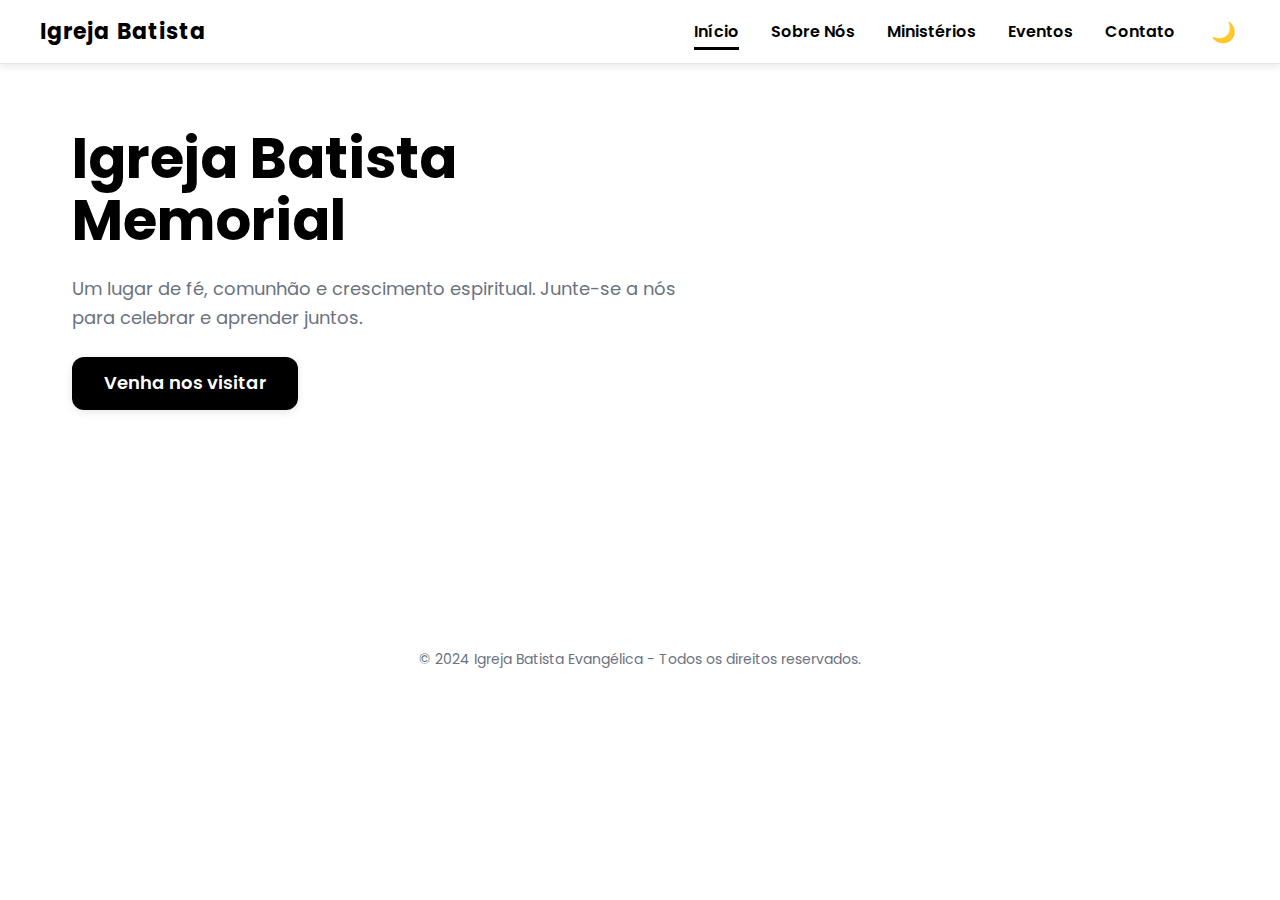
<file: index.html>
<!DOCTYPE html>
<html lang="pt-BR">
<head>
  <meta charset="UTF-8" />
  <meta name="viewport" content="width=device-width, initial-scale=1" />
  <title>Igreja Batista | Bem-vindo</title>
  <link href="https://fonts.googleapis.com/css2?family=Poppins:wght@400;600;700&display=swap" rel="stylesheet"/>
  <link rel="stylesheet" href="styles.css" />
</head>
<body>
  <header role="banner">
    <div class="container">
      <a href="index.html" class="logo-link">
        <div class="logo" tabindex="0" aria-label="Logo Igreja Batista Evangélica">Igreja Batista</div>
      </a>
      <nav role="navigation" aria-label="Menu principal">
        <ul>
          <li><a href="index.html" class="ativo">Início</a></li>
          <li><a href="sobre.html">Sobre Nós</a></li>
          <li><a href="ministérios.html">Ministérios</a></li>
          <li><a href="eventos.html">Eventos</a></li>
          <li><a href="contato.html">Contato</a></li>
          <li>
            <button class="btn-theme-toggle" id="theme-toggle" aria-label="Alternar modo claro e escuro" title="Alternar modo claro e escuro">🌙</button>
          </li>
        </ul>
      </nav>
    </div>
  </header>

  <main id="home" tabindex="-1">
    <section class="hero" role="region" aria-label="Mensagem de boas-vindas">
      <h1>Igreja Batista Memorial</h1>
      <p>Um lugar de fé, comunhão e crescimento espiritual. Junte-se a nós para celebrar e aprender juntos.</p>
      <a href="contato.html" class="btn-primary" role="button">Venha nos visitar</a>
    </section>
  </main>

  <footer role="contentinfo">
    <p>© 2024 Igreja Batista Evangélica - Todos os direitos reservados.</p>
  </footer>

  <script src="scripts.js"></script>
</body>
</html>
</file>
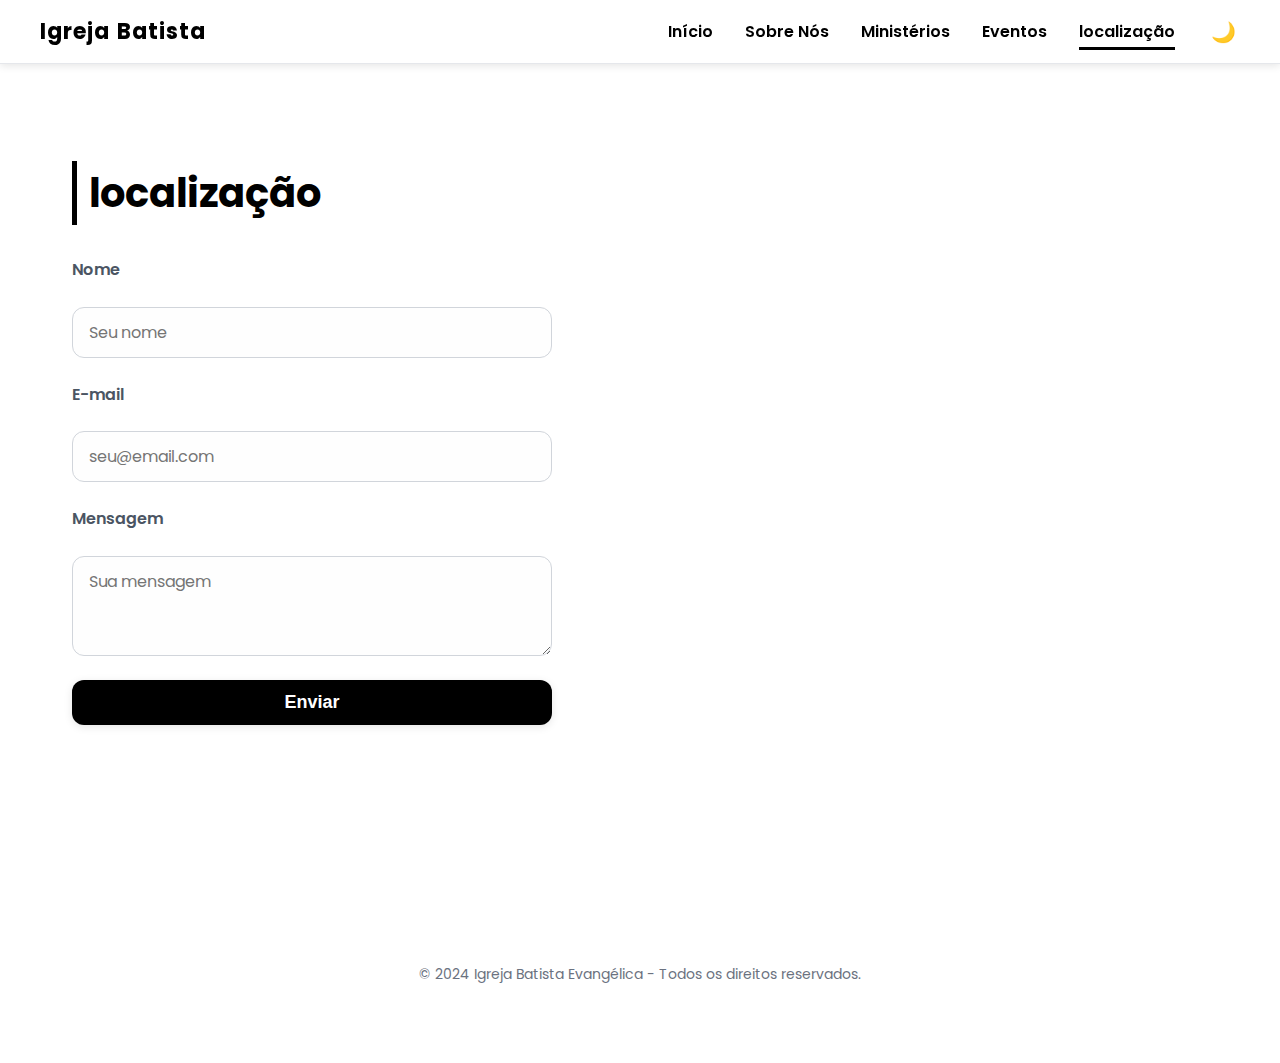
<file: contato.html>
<!DOCTYPE html>
<html lang="pt-BR">
<head>
  <meta charset="UTF-8" />
  <meta name="viewport" content="width=device-width, initial-scale=1" />
  <title>localização | Igreja Batista</title>
  <link href="https://fonts.googleapis.com/css2?family=Poppins:wght@400;600;700&display=swap" rel="stylesheet" />
  <link rel="stylesheet" href="styles.css" />
</head>
<body>
  <header role="banner">
    <div class="container">
      <a href="index.html" class="logo-link">
        <div class="logo" tabindex="0" aria-label="Logo Igreja Batista Evangélica">Igreja Batista</div>
      </a>
      <nav role="navigation" aria-label="Menu principal">
        <ul>
          <li><a href="index.html">Início</a></li>
          <li><a href="sobre.html">Sobre Nós</a></li>
          <li><a href="ministérios.html">Ministérios</a></li>
          <li><a href="eventos.html">Eventos</a></li>
          <li><a href="contato.html" class="ativo">localização</a></li>
          <li>
            <button class="btn-theme-toggle" id="theme-toggle" aria-label="Alternar modo claro e escuro" title="Alternar modo claro e escuro">🌙</button>
          </li>
        </ul>
      </nav>
    </div>
  </header>

  <main>
    <section id="contact" role="region" aria-labelledby="contact-title">
      <h2 id="contact-title" class="section-title">localização</h2>
      <form id="contact-form" novalidate aria-describedby="form-message">
        <label for="name">Nome</label>
        <input type="text" id="name" name="name" required aria-required="true" minlength="2" placeholder="Seu nome" />

        <label for="email">E-mail</label>
        <input type="email" id="email" name="email" required aria-required="true" placeholder="seu@email.com" />

        <label for="message">Mensagem</label>
        <textarea id="message" name="message" required aria-required="true" minlength="5" placeholder="Sua mensagem"></textarea>

        <button type="submit" class="btn-submit" aria-label="Enviar mensagem">Enviar</button>
        <p id="form-message" role="alert" style="margin-top:1rem;color:crimson;font-weight:600;display:none;"></p>
      </form>
    </section>
  </main>

  <footer role="contentinfo">
    <p>© 2024 Igreja Batista Evangélica - Todos os direitos reservados.</p>
  </footer>

  <script src="scripts.js"></script>
</body>
</html>
</file>
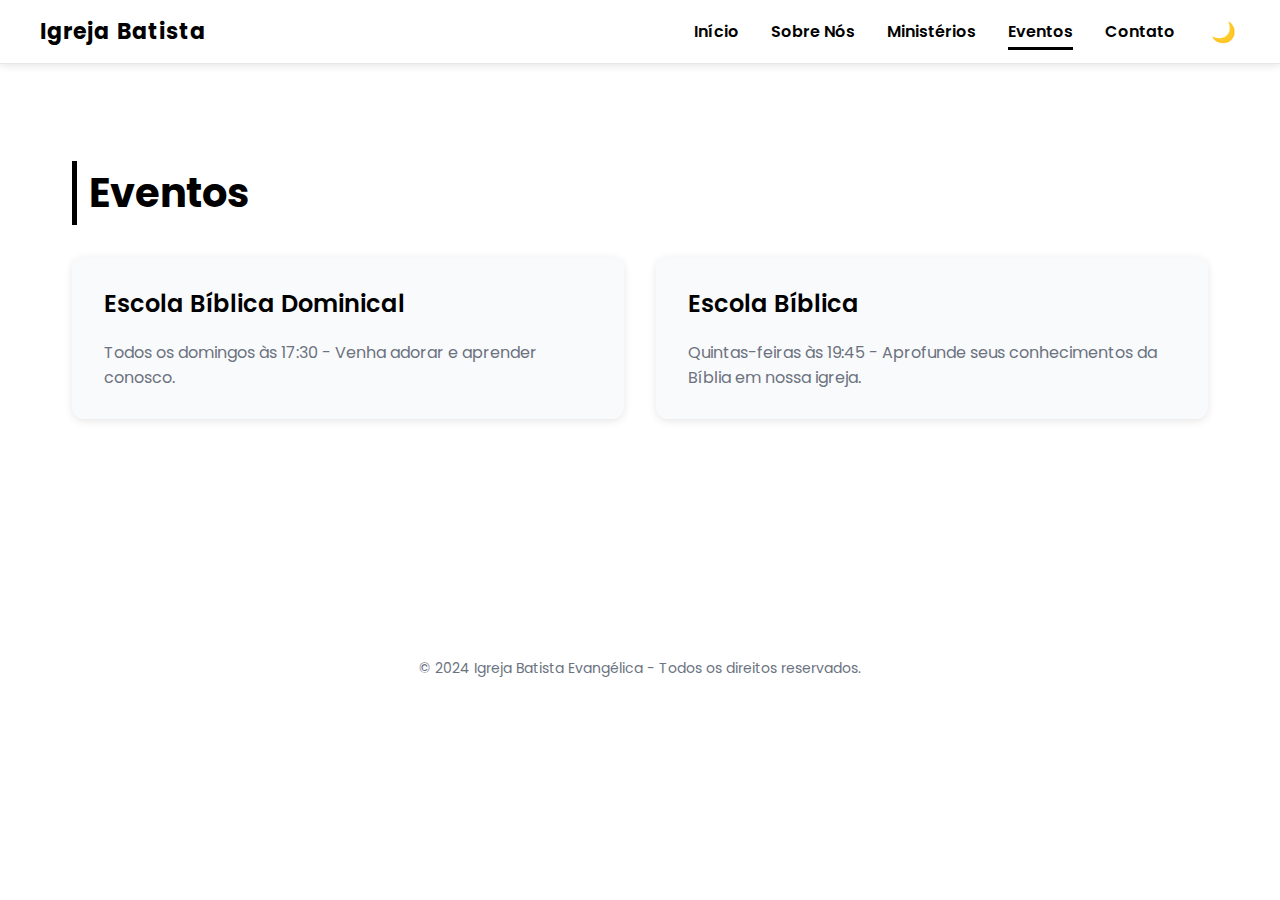
<file: eventos.html>
<!DOCTYPE html>
<html lang="pt-BR">
<head>
  <meta charset="UTF-8" />
  <meta name="viewport" content="width=device-width, initial-scale=1" />
  <title>Eventos | Igreja Batista</title>
  <link href="https://fonts.googleapis.com/css2?family=Poppins:wght@400;600;700&display=swap" rel="stylesheet" />
  <link rel="stylesheet" href="styles.css" />
</head>
<body>
  <header role="banner">
    <div class="container">
      <a href="index.html" class="logo-link">
        <div class="logo" tabindex="0" aria-label="Logo Igreja Batista Evangélica">Igreja Batista</div>
      </a>
      <nav role="navigation" aria-label="Menu principal">
        <ul>
          <li><a href="index.html">Início</a></li>
          <li><a href="sobre.html">Sobre Nós</a></li>
          <li><a href="ministérios.html">Ministérios</a></li>
          <li><a href="eventos.html" class="ativo">Eventos</a></li>
          <li><a href="contato.html">Contato</a></li>
          <li>
            <button class="btn-theme-toggle" id="theme-toggle" aria-label="Alternar modo claro e escuro" title="Alternar modo claro e escuro">🌙</button>
          </li>
        </ul>
      </nav>
    </div>
  </header>

  <main>
    <section id="events" role="region" aria-labelledby="events-title">
      <h2 id="events-title" class="section-title">Eventos</h2>
      <div class="card-grid">
        <article tabindex="0" class="card" aria-label="Culto Dominical">
          <h3>Escola Bíblica Dominical</h3>
          <p>Todos os domingos às 17:30 - Venha adorar e aprender conosco.</p>
        </article>
        <article tabindex="0" class="card" aria-label="Estudo Bíblico">
          <h3>Escola Bíblica</h3>
          <p>Quintas-feiras às 19:45 - Aprofunde seus conhecimentos da Bíblia em nossa igreja.</p>
        </article>
      </div>
    </section>
  </main>

  <footer role="contentinfo">
    <p>© 2024 Igreja Batista Evangélica - Todos os direitos reservados.</p>
  </footer>

  <script src="scripts.js"></script>
</body>
</html>
</file>
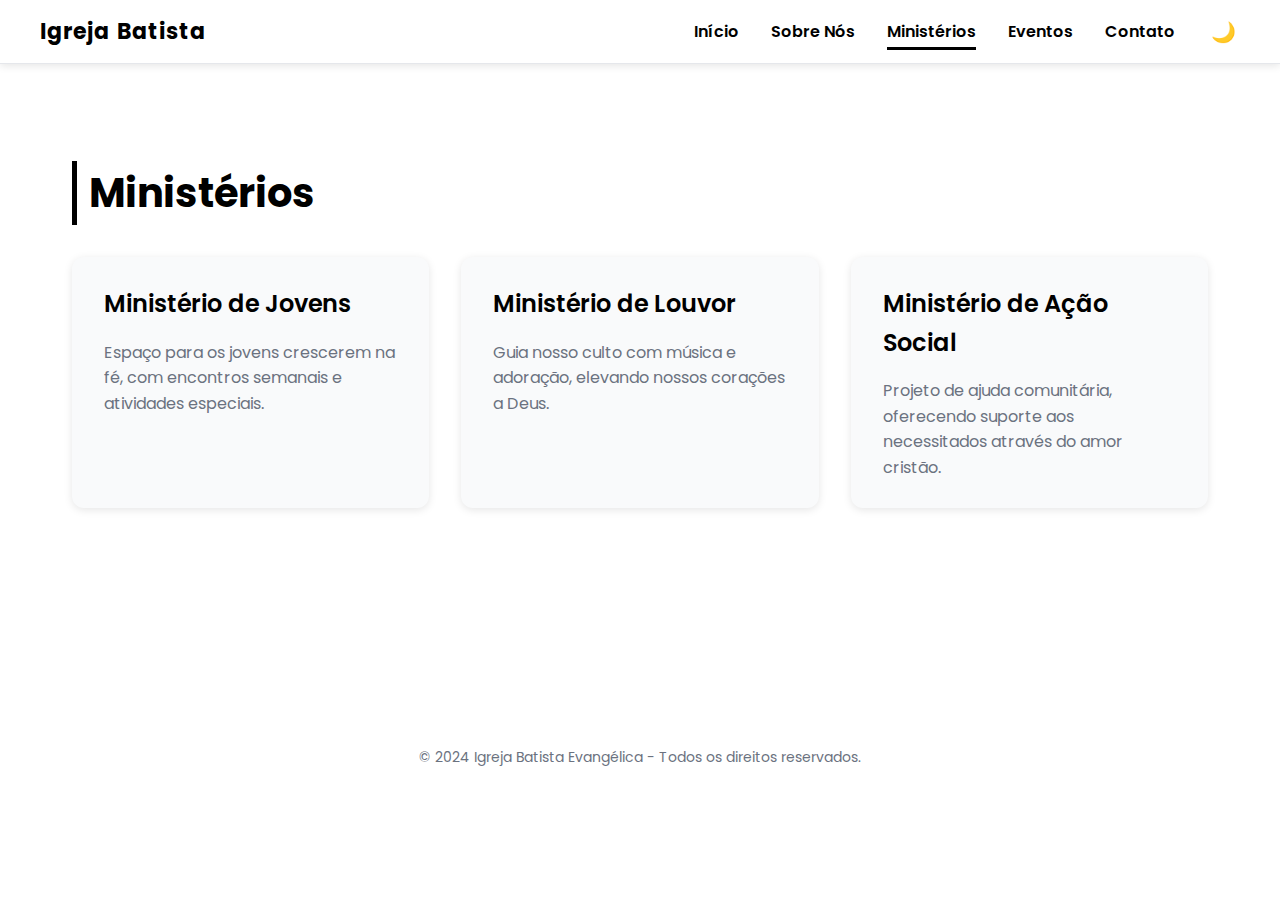
<file: ministérios.html>
<!DOCTYPE html>
<html lang="pt-BR">
<head>
  <meta charset="UTF-8" />
  <meta name="viewport" content="width=device-width, initial-scale=1" />
  <title>Ministérios | Igreja Batista</title>
  <link href="https://fonts.googleapis.com/css2?family=Poppins:wght@400;600;700&display=swap" rel="stylesheet" />
  <link rel="stylesheet" href="styles.css" />
</head>
<body>
  <header role="banner">
    <div class="container">
      <a href="index.html" class="logo-link">
        <div class="logo" tabindex="0" aria-label="Logo Igreja Batista Evangélica">Igreja Batista</div>
      </a>
      <nav role="navigation" aria-label="Menu principal">
        <ul>
          <li><a href="index.html">Início</a></li>
          <li><a href="sobre.html">Sobre Nós</a></li>
          <!-- CORREÇÃO APLICADA AQUI -->
          <li><a href="ministerios.html" class="ativo">Ministérios</a></li>
          <li><a href="eventos.html">Eventos</a></li>
          <li><a href="contato.html">Contato</a></li>
          <li>
            <button class="btn-theme-toggle" id="theme-toggle" aria-label="Alternar modo claro e escuro" title="Alternar modo claro e escuro">🌙</button>
          </li>
        </ul>
      </nav>
    </div>
  </header>

  <main>
    <section id="ministries" role="region" aria-labelledby="ministries-title">
      <h2 id="ministries-title" class="section-title">Ministérios</h2>
      <div class="card-grid">
        <article tabindex="0" class="card" aria-label="Ministério de Jovens">
          <h3>Ministério de Jovens</h3>
          <p>Espaço para os jovens crescerem na fé, com encontros semanais e atividades especiais.</p>
        </article>
        <article tabindex="0" class="card" aria-label="Ministério de Louvor">
          <h3>Ministério de Louvor</h3>
          <p>Guia nosso culto com música e adoração, elevando nossos corações a Deus.</p>
        </article>
        <article tabindex="0" class="card" aria-label="Ministério de Ação Social">
          <h3>Ministério de Ação Social</h3>
          <p>Projeto de ajuda comunitária, oferecendo suporte aos necessitados através do amor cristão.</p>
        </article>
      </div>
    </section>
  </main>

  <footer role="contentinfo">
    <p>© 2024 Igreja Batista Evangélica - Todos os direitos reservados.</p>
  </footer>

  <script src="scripts.js"></script>
</body>
</html>
</file>
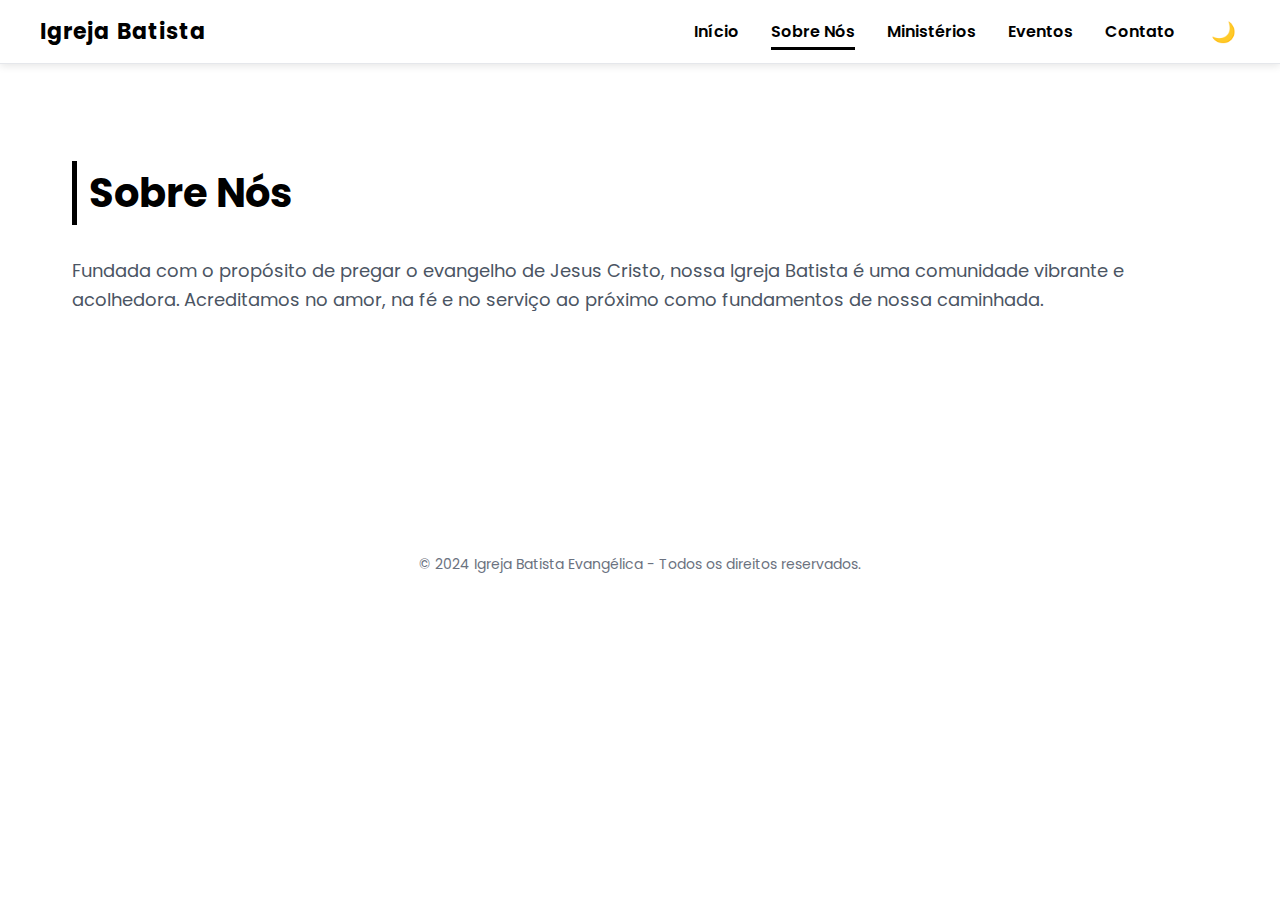
<file: sobre.html>
<!DOCTYPE html>
<html lang="pt-BR">
<head>
  <meta charset="UTF-8" />
  <meta name="viewport" content="width=device-width, initial-scale=1" />
  <title>Sobre Nós | Igreja Batista</title>
  <link href="https://fonts.googleapis.com/css2?family=Poppins:wght@400;600;700&display=swap" rel="stylesheet" />
  <link rel="stylesheet" href="styles.css" />
</head>
<body>
  <header role="banner">
    <div class="container">
      <a href="index.html" class="logo-link">
        <div class="logo" tabindex="0" aria-label="Logo Igreja Batista Evangélica">Igreja Batista</div>
      </a>
      <nav role="navigation" aria-label="Menu principal">
        <ul>
          <li><a href="index.html">Início</a></li>
          <li><a href="sobre.html" class="ativo">Sobre Nós</a></li>
          <li><a href="ministérios.html">Ministérios</a></li>
          <li><a href="eventos.html">Eventos</a></li>
          <li><a href="contato.html">Contato</a></li>
          <li>
            <button class="btn-theme-toggle" id="theme-toggle" aria-label="Alternar modo claro e escuro" title="Alternar modo claro e escuro">🌙</button>
          </li>
        </ul>
      </nav>
    </div>
  </header>

  <main>
    <section id="about" role="region" aria-labelledby="about-title">
      <h2 id="about-title" class="section-title">Sobre Nós</h2>
      <p>
        Fundada com o propósito de pregar o evangelho de Jesus Cristo, nossa Igreja Batista é uma comunidade vibrante e acolhedora. Acreditamos no amor, na fé e no serviço ao próximo como fundamentos de nossa caminhada.
      </p>
    </section>
  </main>

  <footer role="contentinfo">
    <p>© 2024 Igreja Batista Evangélica - Todos os direitos reservados.</p>
  </footer>

  <script src="scripts.js"></script>
</body>
</html>
</file>
<file: styles.css>
:root {
  --color-bg-light: #ffffff;
  --color-text-light: #4b5563;
  --color-text-muted-light: #6b7280;
  --color-primary-light: #000000;

  --color-bg-dark: #121212;
  --color-text-dark: #e4e4e7;
  --color-text-muted-dark: #a1a1aa;
  --color-primary-dark: #fafafa;

  --radius: 12px;
  --shadow-light: 0 2px 8px rgba(0, 0, 0, 0.1);
  --transition-fast: 0.3s cubic-bezier(0.4, 0, 0.2, 1);

  --max-width: 1200px;
  --spacing-vertical: 4rem;
  --font-heading: 'Poppins', sans-serif;
}

/* Base and reset */
* {
  box-sizing: border-box;
}
body {
  margin: 0;
  font-family: var(--font-heading);
  background-color: var(--color-bg-light);
  color: var(--color-text-light);
  font-size: 18px;
  line-height: 1.6;
  -webkit-font-smoothing: antialiased;
  -moz-osx-font-smoothing: grayscale;
  min-height: 100vh;
  scroll-behavior: smooth;
  transition: background-color 0.4s ease, color 0.4s ease;
}
body.dark-mode {
  background-color: var(--color-bg-dark);
  color: var(--color-text-dark);
}
a {
  color: var(--color-primary-light);
  text-decoration: none;
  transition: color var(--transition-fast);
}
body.dark-mode a {
  color: var(--color-primary-dark);
}
a:hover,
a:focus {
  color: #374151;
  outline: none;
}
body.dark-mode a:hover,
body.dark-mode a:focus {
  color: #d4d4d8;
}
/* Header */
header {
  position: sticky;
  top: 0;
  background-color: var(--color-bg-light);
  border-bottom: 1px solid #e5e7eb;
  z-index: 1000;
  height: 64px;
  display: flex;
  align-items: center;
  box-shadow: var(--shadow-light);
  padding: 0 2rem;
  transition: background-color 0.4s ease, border-color 0.4s ease, box-shadow 0.4s ease;
}
body.dark-mode header {
  background-color: var(--color-bg-dark);
  border-color: #27272a;
  box-shadow: 0 2px 8px rgba(255 255 255 / 0.1);
}
header .container {
  width: 100%;
  max-width: var(--max-width);
  margin: 0 auto;
  display: flex;
  justify-content: space-between;
  align-items: center;
}
.logo-link {
  text-decoration: none;
  color: inherit;
}
.logo {
  font-weight: 700;
  font-size: 1.375rem;
  color: var(--color-primary-light);
  letter-spacing: 0.05em;
  user-select: none;
}
body.dark-mode .logo {
  color: var(--color-primary-dark);
}
nav ul {
  list-style: none;
  display: flex;
  gap: 2rem;
  margin: 0;
  padding: 0;
  align-items: center;
}
nav ul li {
  font-weight: 600;
  font-size: 1rem;
}
nav ul li a {
  padding: 0.25rem 0;
  border-bottom: 3px solid transparent;
  transition: border-color var(--transition-fast);
  font-size: 1rem;
}
nav ul li a:hover,
nav ul li a:focus {
  border-color: var(--color-primary-light);
  outline: none;
}
body.dark-mode nav ul li a:hover,
body.dark-mode nav ul li a:focus {
  border-color: var(--color-primary-dark);
}
/* ESTILO PARA PÁGINA ATIVA - ADICIONADO */
nav ul li a.ativo {
  border-color: var(--color-primary-light);
}
body.dark-mode nav ul li a.ativo {
  border-color: var(--color-primary-dark);
}
/* Theme toggle button */
.btn-theme-toggle {
  background: transparent;
  border: none;
  cursor: pointer;
  color: var(--color-primary-light);
  font-size: 1.25rem;
  transition: color var(--transition-fast);
  display: flex;
  align-items: center;
  padding: 0.25rem;
}
body.dark-mode .btn-theme-toggle {
  color: var(--color-primary-dark);
}
.btn-theme-toggle:hover,
.btn-theme-toggle:focus {
  color: #374151;
  outline: none;
}
body.dark-mode .btn-theme-toggle:hover,
body.dark-mode .btn-theme-toggle:focus {
  color: #d4d4d8;
}

/* Main */
main {
  max-width: var(--max-width);
  margin: 0 auto;
  padding: var(--spacing-vertical) 2rem 6rem;
}
section {
  margin-bottom: var(--spacing-vertical);
}
h2.section-title {
  font-weight: 700;
  font-size: 2.5rem;
  margin-bottom: 2rem;
  color: var(--color-primary-light);
  border-left: 5px solid var(--color-primary-light);
  padding-left: 0.75rem;
  user-select: none;
}
body.dark-mode h2.section-title {
  color: var(--color-primary-dark);
  border-color: var(--color-primary-dark);
}
/* Hero Section */
.hero {
  display: flex;
  flex-direction: column;
  align-items: flex-start;
  gap: 1.5rem;
  max-width: 640px;
  margin-bottom: 4rem;
  user-select: none;
}
.hero h1 {
  font-weight: 700;
  font-size: 3.5rem;
  line-height: 1.1;
  color: var(--color-primary-light);
  margin: 0;
}
body.dark-mode .hero h1 {
  color: var(--color-primary-dark);
}
.hero p {
  font-size: 1.125rem;
  color: var(--color-text-muted-light);
  margin: 0;
}
body.dark-mode .hero p {
  color: var(--color-text-muted-dark);
}
/* Buttons */
.btn-primary {
  display: inline-block;
  font-weight: 600;
  font-size: 1.125rem;
  color: #fff;
  background-color: var(--color-primary-light);
  padding: 0.75rem 2rem;
  border-radius: var(--radius);
  box-shadow: var(--shadow-light);
  border: none;
  cursor: pointer;
  transition: background-color var(--transition-fast), transform 0.2s ease-in-out;
  text-align: center;
  text-decoration: none;
  user-select: none;
}
.btn-primary:hover,
.btn-primary:focus {
  background-color: #222222;
  transform: scale(1.05);
  outline: none;
}
body.dark-mode .btn-primary {
  background-color: var(--color-primary-dark);
  color: #121212;
}
body.dark-mode .btn-primary:hover,
body.dark-mode .btn-primary:focus {
  background-color: #e4e4e7;
}
/* Cards for Ministries and Events */
.card-grid {
  display: grid;
  grid-template-columns: repeat(auto-fit, minmax(280px, 1fr));
  gap: 2rem;
}
.card {
  background-color: #f9fafb;
  border-radius: var(--radius);
  box-shadow: var(--shadow-light);
  padding: 1.75rem 2rem;
  display: flex;
  flex-direction: column;
  gap: 1rem;
  transition: box-shadow 0.25s ease-in-out;
  user-select: none;
}
body.dark-mode .card {
  background-color: #1e1e1e;
  box-shadow: 0 2px 10px rgba(255 255 255 / 0.07);
}
.card:hover,
.card:focus-within {
  box-shadow: 0 6px 16px rgba(0,0,0,0.15);
  outline: none;
}
body.dark-mode .card:hover,
body.dark-mode .card:focus-within {
  box-shadow: 0 8px 24px rgba(255 255 255 / 0.15);
}
.card h3 {
  margin: 0;
  font-weight: 600;
  font-size: 1.5rem;
  color: var(--color-primary-light);
}
body.dark-mode .card h3 {
  color: var(--color-primary-dark);
}
.card p {
  margin: 0;
  color: var(--color-text-muted-light);
  font-size: 1rem;
  flex-grow: 1;
}
body.dark-mode .card p {
  color: var(--color-text-muted-dark);
}
/* Contact Form */
form {
  max-width: 480px;
  display: flex;
  flex-direction: column;
  gap: 1.5rem;
  user-select: none;
}
label {
  font-weight: 600;
  font-size: 1rem;
  color: var(--color-text-light);
}
body.dark-mode label {
  color: var(--color-text-dark);
}
input, textarea {
  padding: 0.75rem 1rem;
  border: 1.5px solid #d1d5db;
  border-radius: var(--radius);
  font-size: 1rem;
  font-family: var(--font-heading);
  color: var(--color-text-light);
  background-color: #fefefe;
  transition: border-color var(--transition-fast), background-color var(--transition-fast), color var(--transition-fast);
  resize: vertical;
}
body.dark-mode input, body.dark-mode textarea {
  border-color: #3f3f46;
  color: var(--color-text-dark);
  background-color: #2c2c2e;
}
input:focus, textarea:focus {
  border-color: var(--color-primary-light);
  outline: none;
  background-color: #fff;
  color: var(--color-text-light);
}
body.dark-mode input:focus, body.dark-mode textarea:focus {
  border-color: var(--color-primary-dark);
  background-color: #3c3c3c;
  color: var(--color-text-dark);
}
textarea {
  min-height: 100px;
}
.btn-submit {
  background-color: var(--color-primary-light);
  color: #fff;
  border: none;
  padding: 0.75rem 2rem;
  font-weight: 600;
  font-size: 1.125rem;
  border-radius: var(--radius);
  cursor: pointer;
  transition: background-color var(--transition-fast);
  user-select: none;
  box-shadow: var(--shadow-light);
}
.btn-submit:hover,
.btn-submit:focus {
  background-color: #222222;
  outline: none;
}
body.dark-mode .btn-submit {
  background-color: var(--color-primary-dark);
  color: #121212;
}
body.dark-mode .btn-submit:hover,
body.dark-mode .btn-submit:focus {
  background-color: #e4e4e7;
}
/* Footer */
footer {
  text-align: center;
  padding: 4rem 4rem;
  font-size: 0.875rem;
  color: var(--color-text-muted-light);
  user-select: none;
}
body.dark-mode footer {
  color: var(--color-text-muted-dark);
}
/* Responsive */
@media (max-width: 768px) {
  .hero h1 {
    font-size: 2.5rem;
  }
}
</file>
